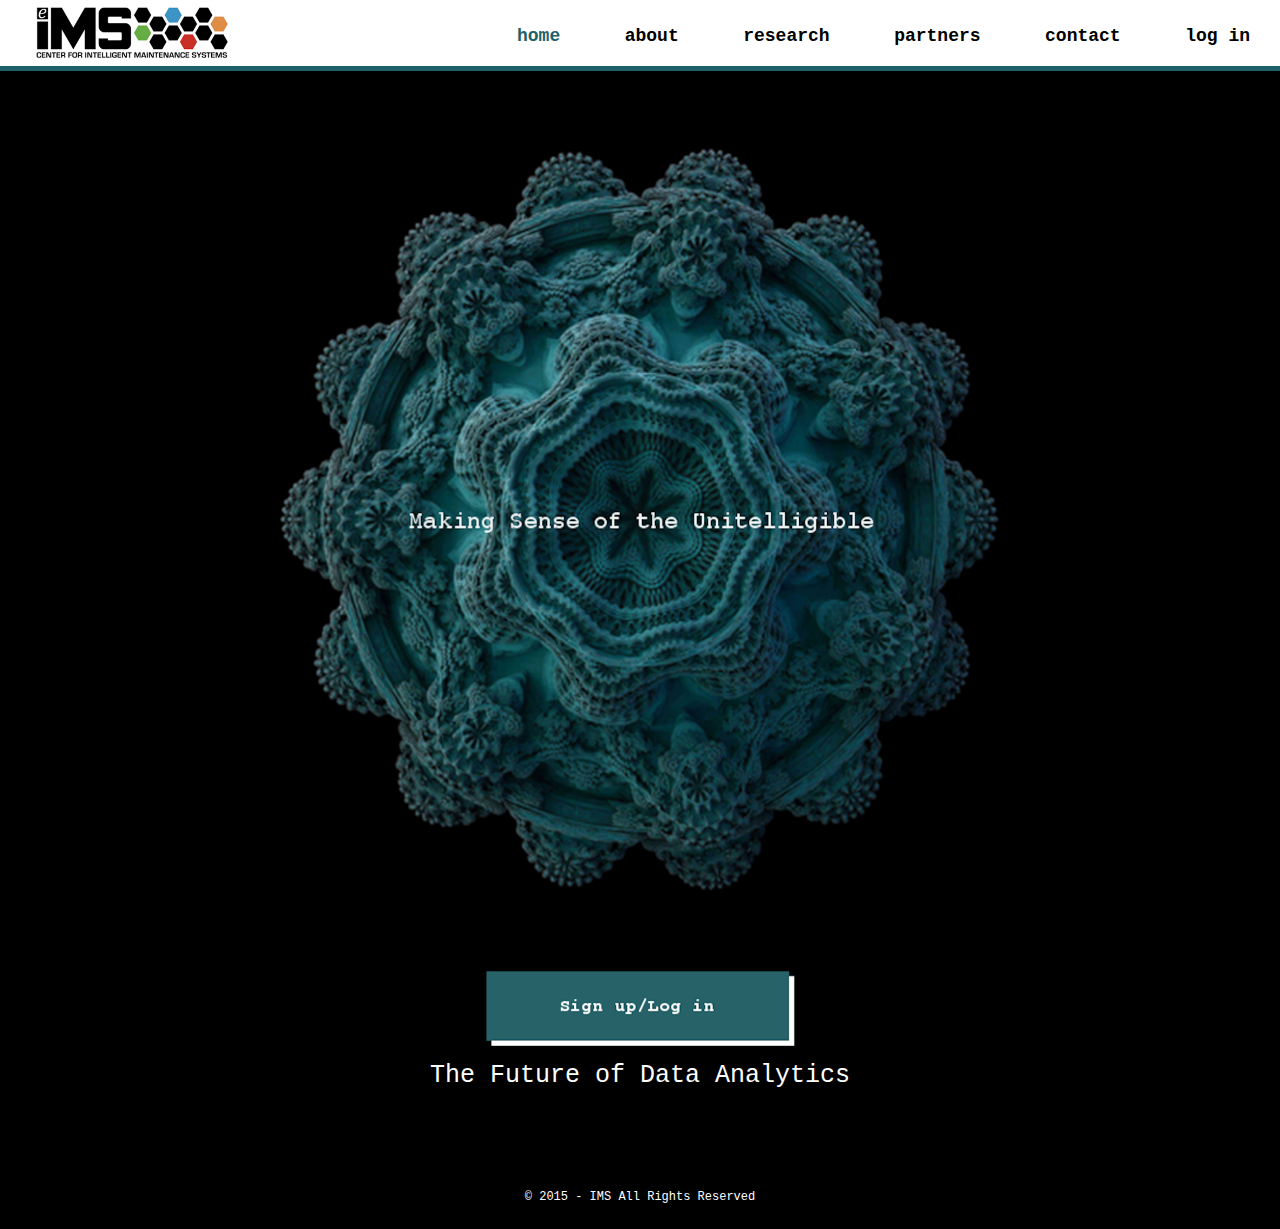
<file: index.html>
<!DOCTYPE html>

<html>
    
    <head>
        <title>IMS Home</title>
        <link href="IMS_home.css" rel="stylesheet" type="text/css">
    </head>
    
    <body>

        <!-- HEADER -->
        <header> 
            <div id="IMS-Logo" class="Images">
                <img src="images/IMS_Logo.png" alt="IMS Logo" height= "120px" width="379px"> 
            </div>
        </header>
        
        <!-- NAVIGATION -->
        <nav>
            <ul>
                <li id="Now"><a href="index.html">home</a></li>
                <li><a href="IMS_About.html">about</a></li>
                <li><a href="Research.html">research</a></li>
                <li><a href="Partners.html">partners</a></li>
                <li><a href="Contact.html">contact</a></li>
                <li><a href="Log_In.html">Log in</a></li>
            </ul>
        </nav>
        
        <!-- Fractal image -->
        <div id="container">
            <div id="Fractal">
                <img src="images/Home_Fractal.jpg" alt="Image of fractal" height= "1418px" width="1492px">
            </div>
        </div>
        
        <a href="Log_In.html">
            <div id="Button">
                <img src="images/IMS_Home_Button.jpg" alt="Log In Button" height= "154px" width="618px"> 
            </div>
        </a>
        
        <p>The Future of Data Analytics</p>
        
        <!-- FOOTER -->
        <footer>
            <small>&copy; 2015 - IMS All Rights Reserved</small>
        </footer>
        
    </body>
    
</html>
</file>
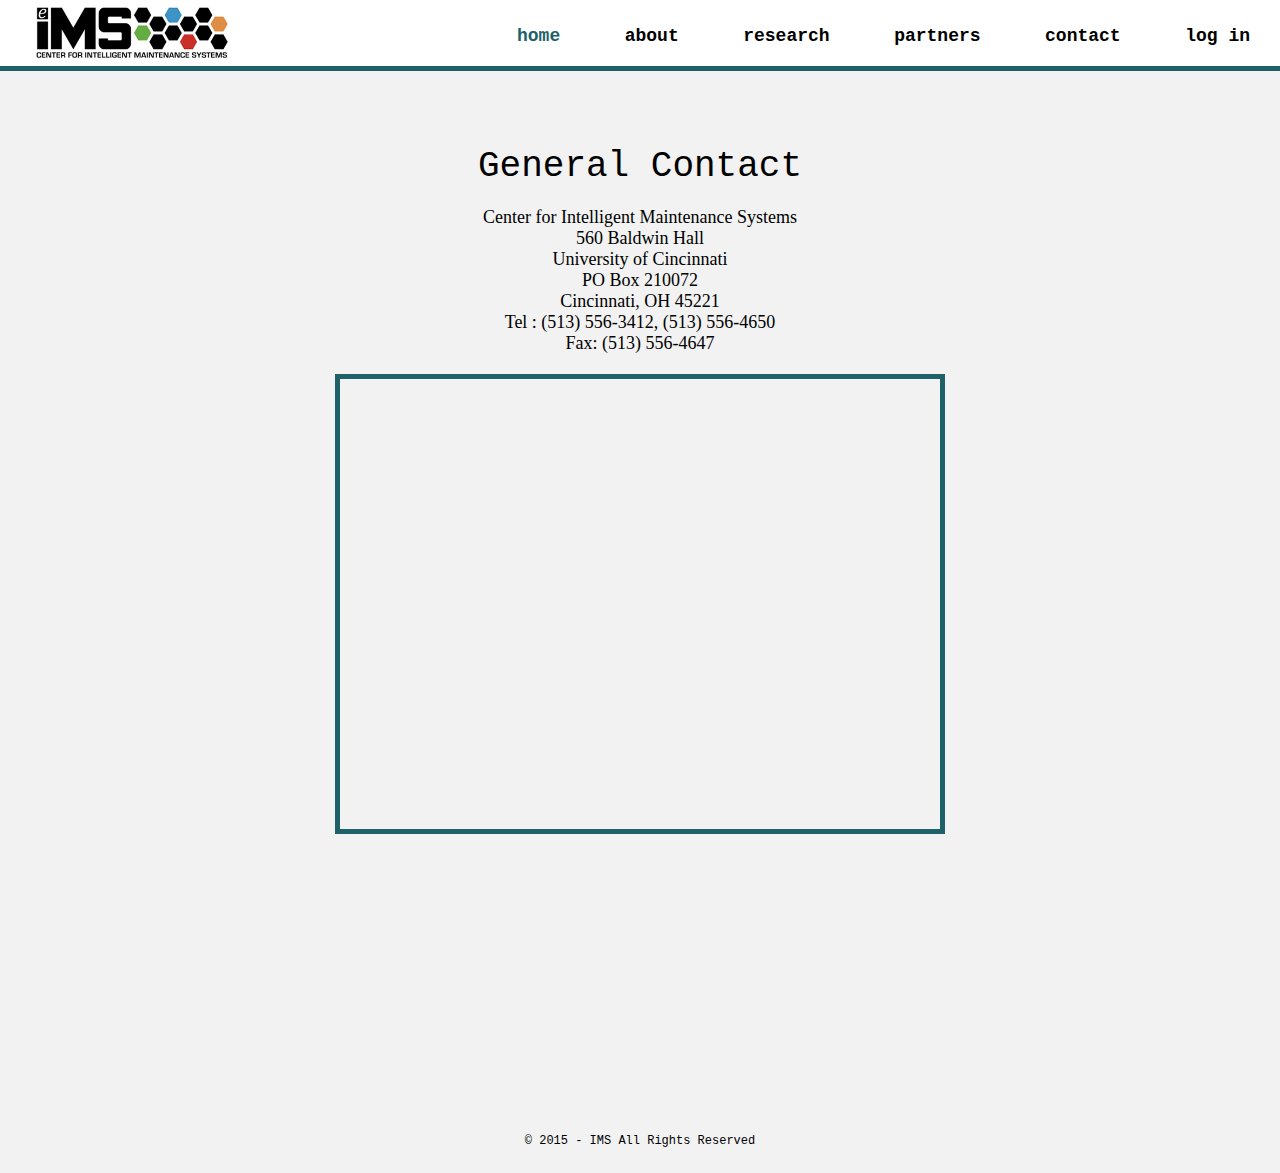
<file: Contact.html>
<!DOCTYPE html>
<html>
    
    <head>
        <title>IMS Contact</title>
        <link rel="stylesheet"type="text/css"href="Contact.css">
        <link rel="stylesheet"type="text/css"href="Basic.css">
    </head>
    
    <body>
        
        <!-- HEADER -->
        <header>
            <div id="IMS-Logo" class="Images">
                <img src="images/IMS_Logo.png" alt="IMS Logo" height= "120px" width="379px"> 
            </div>
        </header>
        
        <!-- NAVIGATION -->
        <nav>
            <ul>
                <li id="Now"><a href="index.html">home</a></li>
                <li><a href="IMS_About.html">about</a></li>
                <li><a href="Research.html">research</a></li>
                <li><a href="Partners.html">partners</a></li>
                <li><a href="Contact.html">contact</a></li>
                <li><a href="Log_In.html">Log in</a></li>
            </ul>
        </nav>
        
        <!-- General Contact Info -->
        <h1>General Contact</h1>
        <div id="general-info" class="info">
            <p>Center for Intelligent Maintenance Systems</p>
            <p>560 Baldwin Hall</p>
            <p>University of Cincinnati </p>
            <p>PO Box 210072</p>
            <p>Cincinnati, OH 45221</p>
            <p>Tel : (513) 556-3412, (513) 556-4650</p>
            <p>Fax: (513) 556-4647</p>
        </div>
            
        <!-- Embedded Map -->
        <div class="iframe">
        <iframe id="iframe" src="https://www.google.com/maps/embed?pb=!1m18!1m12!1m3!1d3094.837817815405!2d-84.51713908409663!3d39.132921879535076!2m3!1f0!2f0!3f0!3m2!1i1024!2i768!4f13.1!3m3!1m2!1s0x8841b38acb65ec25%3A0x4249b42781c0c5fc!2sUniversity+of+Cincinnati!5e0!3m2!1sen!2sus!4v1487539210838" width="600" height="450" frameborder="0" style="border:0" allowfullscreen align="middle"></iframe>
        </div>
        
        <!-- FOOTER -->
        <footer>
            <small>&copy; 2015 - IMS All Rights Reserved</small>
        </footer>
    
    </body>

</html>
</file>
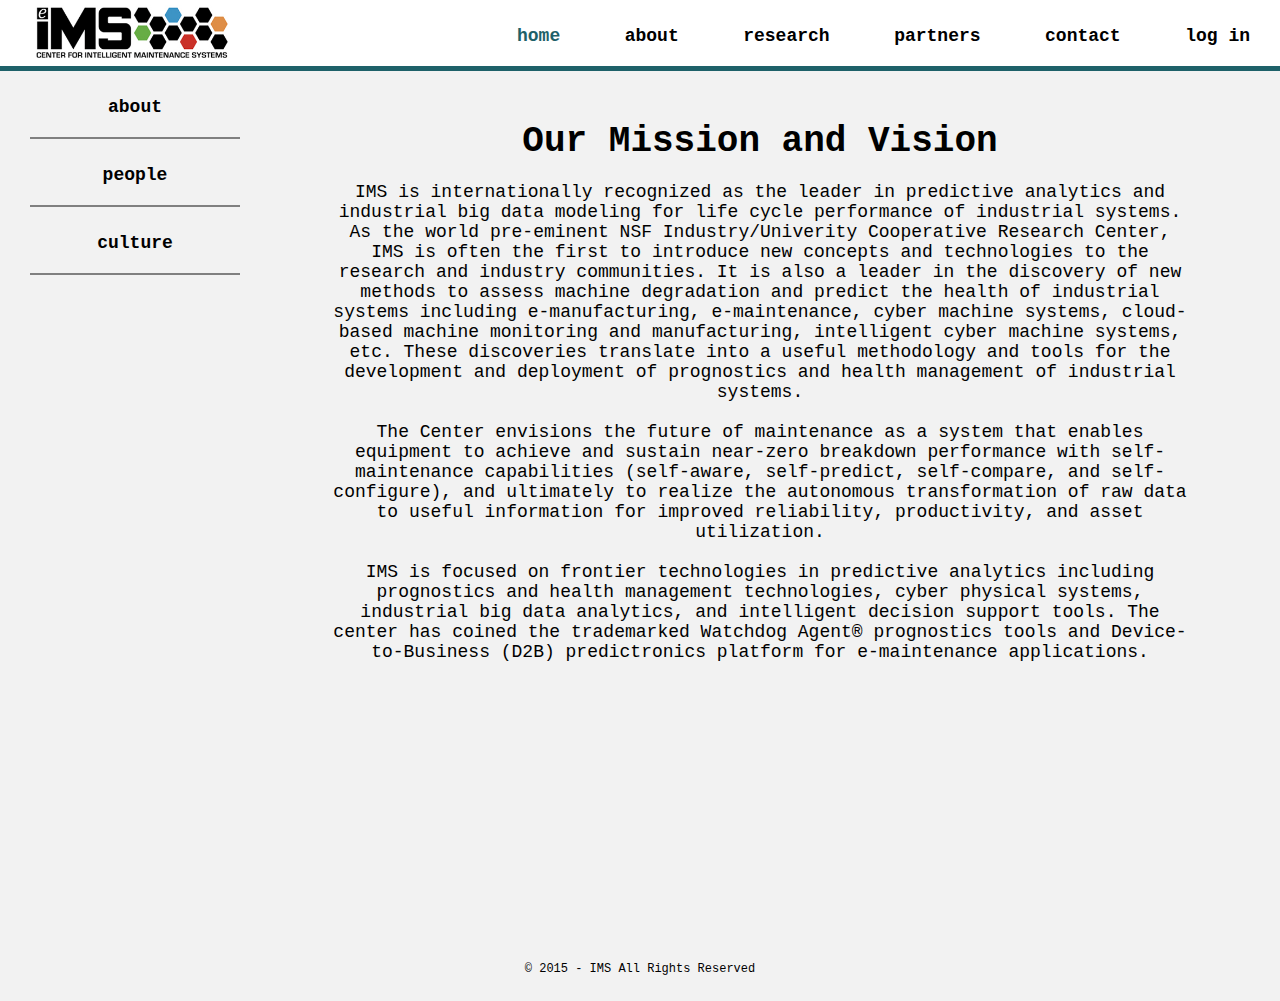
<file: IMS_About.html>
<!DOCTYPE html>
<html>  
    <head>
        <title>IMS About</title>
        <link href="Basic.css" rel="stylesheet" type="text/css">
        <link href="IMS_About.css" rel="stylesheet" type="text/css"> 
    </head>
    
    <body>
        
        <!-- HEADER -->
        <header>
            <div id="IMS-Logo" class="Images">
                <img src="images/IMS_Logo.png" alt="IMS Logo" height= "120px" width="379px"> 
            </div>
        </header>
        
        <!-- NAVIGATION -->
        <nav>
            <ul>
                <li id="Now"><a href="index.html">home</a></li>
                <li><a href="IMS_About.html.html">about</a></li>
                <li><a href="Research.html">research</a></li>
                <li><a href="Partners.html">partners</a></li>
                <li><a href="Contact.html">contact</a></li>
                <li><a href="Log_In.html">Log in</a></li>
            </ul>
        </nav>
        
        <!-- Sidebar Navigation -->
        <div id="Left-Nav">
                <nav>
                    <ul>
                        <li><a href="IMS_About.html">about</a></li>
                        <li><a href="IMS_About_People.html">people</a></li>
                        <li><a href="IMS_About_Culture.html">culture</a></li>
                    </ul>
                </nav>
        </div>
        
        <!--About IMS Content -->
        <div id="IMS-About">
            <h2>Our Mission and Vision </h2>
            <p>IMS is internationally recognized as the leader in predictive analytics and industrial big data modeling for life cycle performance of industrial systems.  As the world pre-eminent NSF Industry/Univerity Cooperative Research Center, IMS is often the first to introduce new concepts and technologies to the research and industry communities.  It is also a leader in the discovery of new methods to assess machine degradation and predict the health of industrial systems including e-manufacturing, e-maintenance, cyber machine systems, cloud-based machine monitoring and manufacturing, intelligent cyber machine systems, etc. These discoveries translate into a useful methodology and tools for the development and deployment of prognostics and health management of industrial systems. </p>
            <p>The Center envisions the future of maintenance as a system that enables equipment to achieve and sustain near-zero breakdown performance with self-maintenance capabilities (self-aware, self-predict, self-compare, and self-configure), and ultimately to realize the autonomous transformation of raw data to useful information for improved reliability, productivity, and asset utilization. </p>
            <p>IMS is focused on frontier technologies in predictive analytics including prognostics and health management technologies, cyber physical systems, industrial big data analytics, and intelligent decision support tools. The center has coined the trademarked Watchdog Agent® prognostics tools and Device-to-Business (D2B) predictronics platform for e-maintenance applications.</p>
        </div>
    
    </body>

    
    <footer>
        <small>&copy; 2015 - IMS All Rights Reserved</small>
    </footer>


</html>
</file>
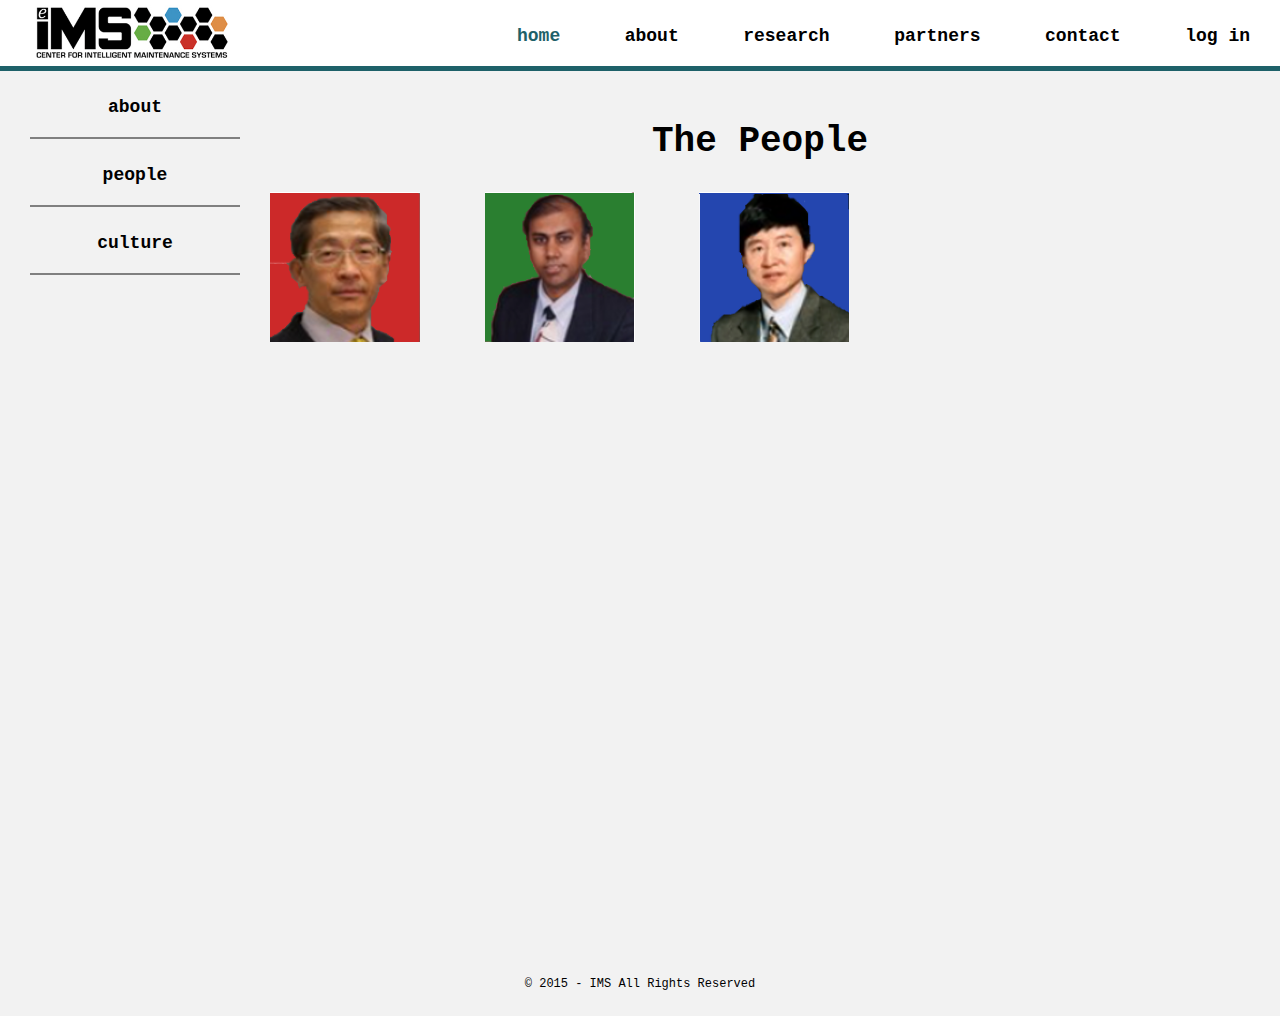
<file: IMS_About_People.html>
<!DOCTYPE html>
<html>
    <head>
        <title>IMS About People</title>
        <link href="IMS_About_People.css" rel="stylesheet" type="text/css">
        <link href="Basic.css" rel="stylesheet" type="text/css">
    </head>
    
    <body>
        <header>
              
            <div id="IMS-Logo" class="Images">
                <img src="images/IMS_Logo.png" alt="IMS Logo" height= "120px" width="379px"> 
            </div>
        </header>
        
        <!-- NAVIGATION -->
        <nav>
            <ul>
                <li id="Now"><a href="IMS_home.html">home</a></li>
                <li><a href="index.html">about</a></li>
                <li><a href="Research.html">research</a></li>
                <li><a href="Partners.html">partners</a></li>
                <li><a href="Contact.html">contact</a></li>
                <li><a href="Log_In.html">Log in</a></li>
            </ul>
        </nav>
        
        <!-- Sidebar Navigation -->
        <div id="Left-Nav">
                <nav>
                    <ul>
                        <li><a href="IMS_About.html">about</a></li>
                        <li><a href="IMS_About_People.html">people</a></li>
                        <li><a href="IMS_About_Culture.html">culture</a></li>
                    </ul>
                </nav>
        </div>
            <!--About IMS Content -->
        <div id="IMS-People">
            
            <h2>The People</h2>
            
            <div id="People-Container">
            <!-- People Images -->
                <img src="images/Jay_Lee.jpg" alt="Jay Lee" height=" 150" width="150">
                <img src="images/Jagannatahn.jpg" alt="Jagannatahn" height="150" width="150">

                <img src="images/Jun_Ni.jpg" alt="Jun Ni" height="150" width="150">
            </div>   
        </div>
    
    </body>
    
    <footer>
        <small>&copy; 2015 - IMS All Rights Reserved</small>
    </footer>




</html>
</file>
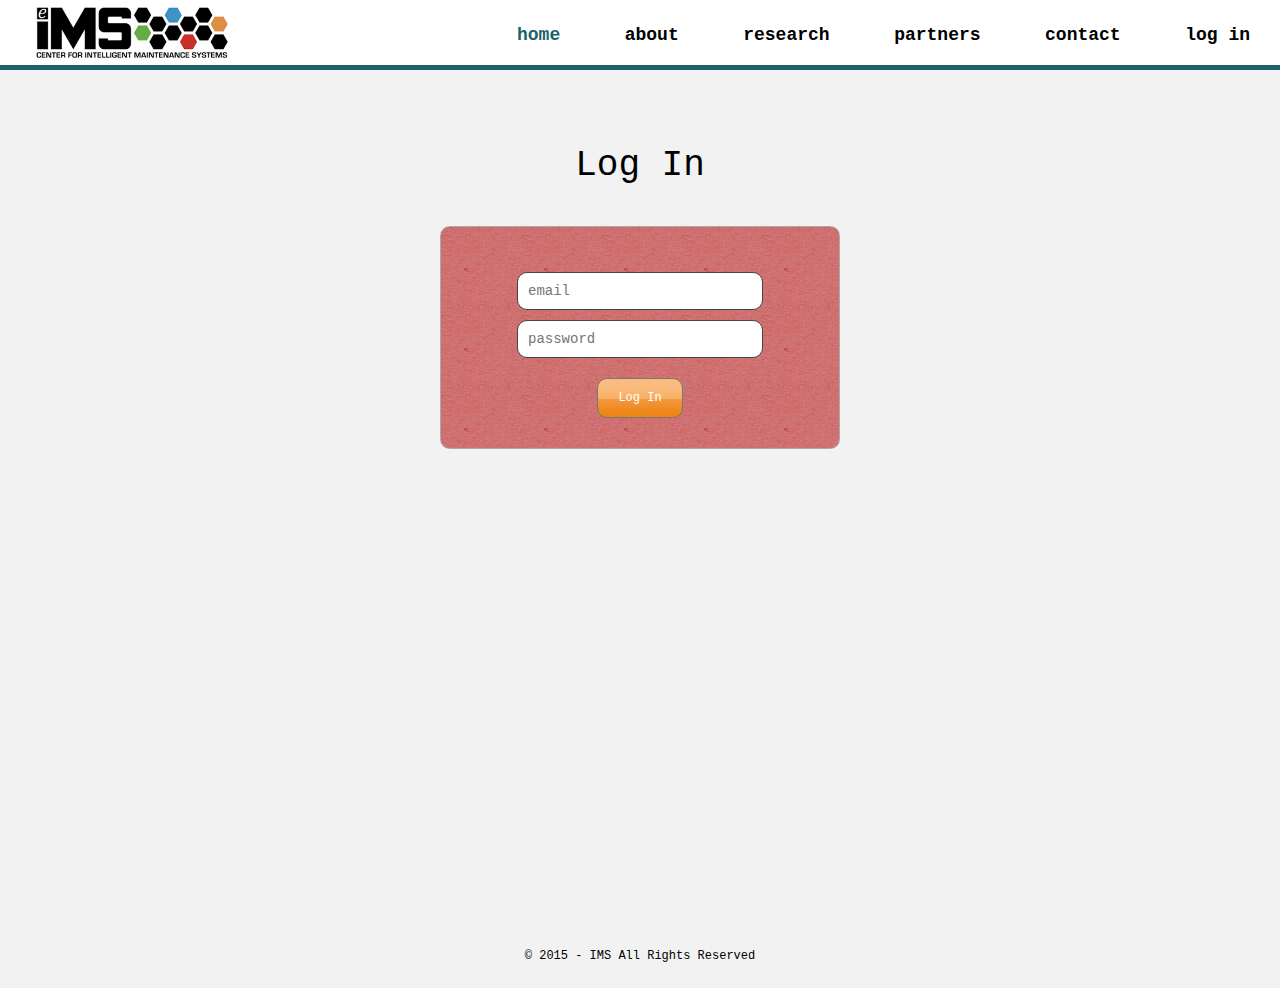
<file: Log_In.html>
<! DOCTYPE html>
<html>
    <head>
        <title>IMS Log In </title>
        <link href="Log_In.css" rel="stylesheet" type="text/css">
        <link href="Basic.css" rel="stylesheet" type="text/css">
    </head>
    
    <body>
        <!-- HEADER -->
        <header>
            
            <div id="IMS-Logo" class="Images">
                <img src="images/IMS_Logo.png" alt="IMS Logo" height= "120px" width="379px"> 
            </div>
        </header>
        
        <!-- NAVIGATION -->
        <nav>
            <ul>
                <li id="Now"><a href="index.html">home</a></li>
                <li><a href="IMS_About.html">about</a></li>
                <li><a href="Research.html">research</a></li>
                <li><a href="Partners.html">partners</a></li>
                <li><a href="Contact.html">contact</a></li>
                <li><a href="Log_In.html">Log in</a></li>
            </ul>
        </nav>
        
        <!-- Log in Form -->
        <div id="container">
            <h1>Log In</h1>
            <form>
                <fieldset>
                    <input type="email" placeholder="email" id="form-email">
                    <input type="password" placeholder="password" id="form-password">
                    
                    <input type="submit" value="Log In">
                    
                </fieldset>
            </form>
        </div>
    
    
    </body>
    
    <footer>
        <small>&copy; 2015 - IMS All Rights Reserved</small>
    </footer>
    
</html>
</file>
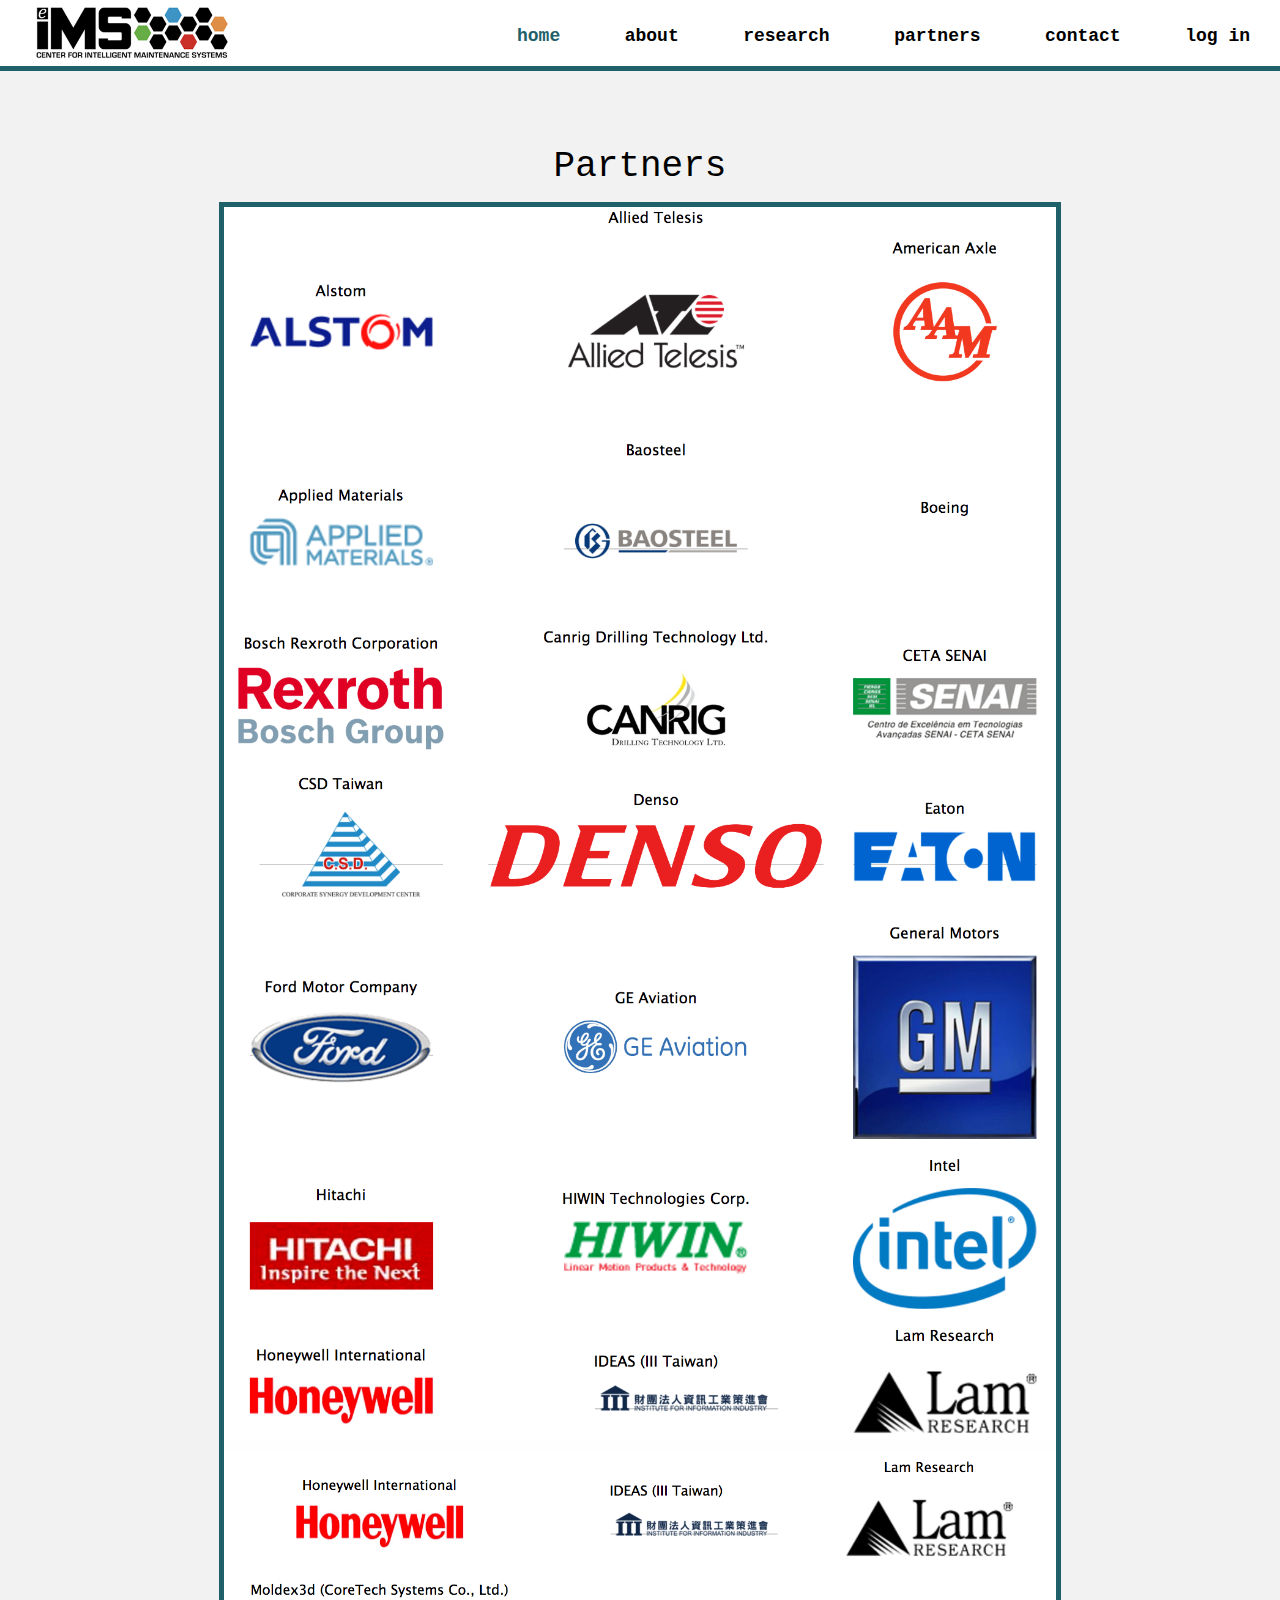
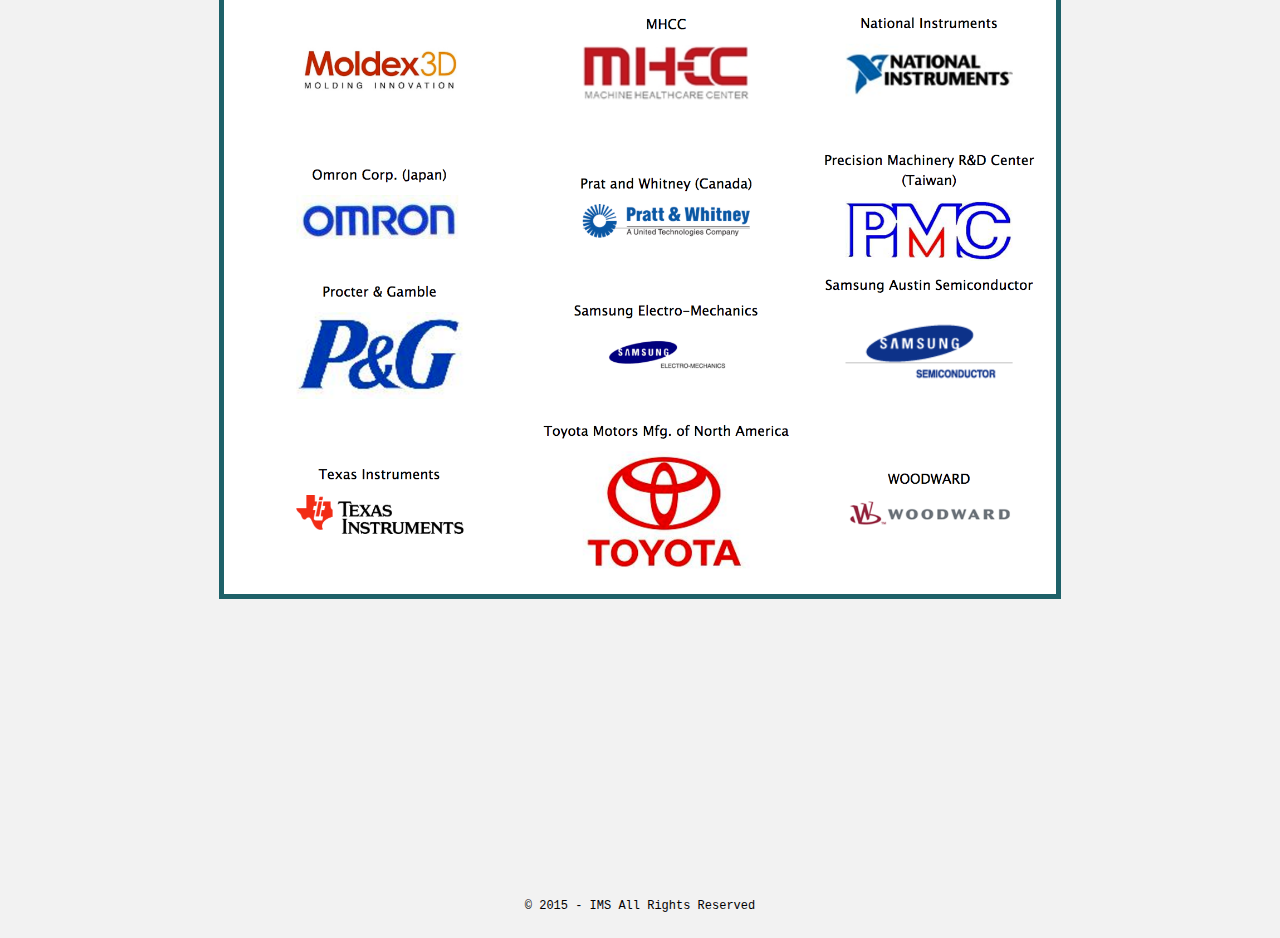
<file: Partners.html>
<!DOCTYPE html>
<html>
    
    <head>
        <title>IMS Partners</title>
        <link rel="stylesheet"type="text/css"href="Partners.css">
        <link rel="stylesheet"type="text/css"href="Basic.css">
    </head>
    
    <body>
        
        <!-- HEADER -->
        <header>
            <div id="IMS-Logo" class="Images">
                <img src="images/IMS_Logo.png" alt="IMS Logo" height= "120px" width="379px"> 
            </div>
        </header>
        
        <!-- NAVIGATION -->
        <nav>
            <ul>
                <li id="Now"><a href="index.html">home</a></li>
                <li><a href="IMS_About.html">about</a></li>
                <li><a href="Research.html">research</a></li>
                <li><a href="Partners.html">partners</a></li>
                <li><a href="Contact.html">contact</a></li>
                <li><a href="Log_In.html">Log in</a></li>
            </ul>
        </nav>
        
        <!-- Partners Images -->
        <h1>Partners</h1>
        <div class="Partners">        
            <img id="Partners1" src="images/Partners1.jpg" alt="Partners" height= "2034px" width="1360px">
            <img id="Partners2" src="images/Partners2.jpg" alt="Partners" height= "1334px" width="1494px">
        </div>
        
        <!-- FOOTER -->
        <footer>
            <small>&copy; 2015 - IMS All Rights Reserved</small>
        </footer>
    
    </body>

</html>
</file>
<file: IMS_home.css>
/* Initialize values to zero and set everything standard */
* {
    margin: 0;
    padding: 0;
    font-weight: normal;
    font-size:18px;
}
body {background: black;}

#IMS-Logo img {
    display: inline;
    height: auto; 
    width: auto; 
    max-width: 220px; 
    max-height: 65px;
    padding-left: 30px;
    background: white;
}

#IMS-Logo {display: inline-block;}

footer small {
    display: block;
    color: white;
    text-align: center;
    font-family: Courier, Ariel;
    font-size: 12px;
    padding-bottom: 25px;
}

nav li {
    padding-top: 25px;
    color: white;
    display: inline-block;
    padding-left: 30px;
    padding-right: 30px;
    padding-bottom: 20px;
    
}

nav ul {
    background: white;
    border-bottom: solid 5px #1e6169;
    list-style: none;
}

#Fractal img {
    padding-top: 50px;
    padding-bottom: 50px;
    display: block;
    margin: auto auto;
    width: 800px; 
    height: 800px; 
}

container {position: relative;}

#Fractal h2 {
    position: absolute;
    display: block;
    color: white;
    position: ;
    width: 100%;
    text-align: center;
}

/* Format Dynamic Button */
#Button img {
    display: block;
    margin: auto auto;
    width: 310px; 
    height: 75px; 
    padding-bottom: 15px;
}
a #Button img:active {
    position: relative;
    top: 3px;
}
a #Button img:hover {opacity: 0.9;}
header {
    list-style: none;
    float:left;
    display:inline;
}
p {
    color: white;
    text-align: center;
    font-size: 25px;
    padding-bottom: 100px;
    font-family: Courier;   
}

/* Format Links */
a:link {
    color: black;
    font-family: Courier;
    font: bold;
    text-decoration: none; /* Removes the Underlined */
    text-transform: lowercase;
}
a:visited {color: black;}
a:hover {color: #1e6169;}
nav {text-align: right;}
nav a {font-weight: bold;}
nav #Now a:link {color: #1e6169;}
</file>
<file: Contact.css>
/* Format Google Map */
.iframe {
    margin: 30px;
    position: relative;
    overflow: hidden;
    width: 600px;
    margin: auto;
    font-size: 14px;
    border: solid 5px #1e6169;
}

/* Format General Info */
#general-info p {
    width: 350px;
    margin: auto;
    text-align: center;
}
#general-info {
    margin: 20px;
}
</file>
<file: Basic.css>
/* Initialize values to zero and set everything standard */

/*Basic Formatting */
* {
    margin: 0;
    padding: 0;
    font-weight: normal;
    font-size:18px;
}
body {background: #f2f2f2;}

h1{
    text-align: center;
    margin-top: 75px;
    font-size: 36px;
    font-style: bold;
    font-family: trajan, monospace;
}

/* Format Header */
header {
    float:left;
    display:inline;
}
#IMS-Logo img {
    display: inline;
    height: auto; 
    width: auto; 
    max-width: 220px; 
    max-height: 65px;
    padding-left: 30px;
    background: white;
}

#IMS-Logo {display: inline-block;}

/*Navigation Formating */
nav li {
    padding-top: 25px;
    color: white;
    display: inline-block;
    padding-left: 30px;
    padding-right: 30px;
    padding-bottom: 20px;
    
}
nav ul {
    background: white;
    border-bottom: solid 5px #1e6169;
    list-style: none;
}

/* Format Links */
a:link {
    color: black;
    font-family: Courier;
    font: bold;
    text-decoration: none; /* Removes the Underlined */
    text-transform: lowercase;
}

a:visited {color: black;}
a:hover {color: #1e6169;}
nav {text-align: right;}
nav a {font-weight: bold;}
nav #Now a:link {color: #1e6169;}

/* footer formatting */
footer small {
    padding-top: 300px;
    display: block;
    color: black;
    text-align: center;
    font-family: Courier, Ariel;
    font-size: 12px;
    padding-bottom: 25px;
</file>
<file: IMS_About.css>
/* Format Left Side Nav */
#Left-Nav nav ul li {
    padding-top: 25px;
    text-align:center;
    border-bottom: solid grey 2px;
    color: white;
    display: block;
    width: 150px;
    margin-left: 30px;
    padding-left: 30px;
    padding-right: 30px;
    padding-bottom: 20px;
}
#Left-Nav nav ul {
    background: #f2f2f2;
    border-bottom: none;
    display: inline-block;
    float: left;

}
/* Formatting Main Content */
#IMS-About h2 {
    display: block;
    text-align: center;
    font-weight: bold;
    font-family: Courier;
    padding-top: 50px;
    font-size: 36px;
    
}

#IMS-About p {
    display: block;
    text-align: center;
    font-weight: none;
    font-family: Courier;
    padding-top: 20px;
    font-size: 18px;
    margin-left: 330px;
    margin-right: 90px;
    
}
</file>
<file: IMS_About_People.css>
/* Format Left Side Nav */
#Left-Nav nav ul li {
    padding-top: 25px;
    text-align:center;
    border-bottom: solid grey 2px;
    color: white;
    display: block;
    width:150px;
    margin-left: 30px;
    padding-left: 30px;
    padding-right: 30px;
    padding-bottom: 20px;
}
#Left-Nav nav ul {
    background: #f2f2f2;
    border-bottom: none;
    display: block;
    float: left;

}

/* Formatting people Content */
#IMS-People h2 {
    display: block;
    text-align: center;
    font-weight: bold;
    font-family: Courier;
    padding-top: 50px;
    font-size: 36px;  
}

#IMS-People img{
    display: inline-block;
    text-align: center;
    font-weight: none;
    font-family: Courier;
    padding-top: 20px;
    padding: 30px;
    
}
/* Format Container Holding people*/
#People-Container {
    display: inline-block;
    maring-left: 200px;
    
}

footer small {
    margin-top: 300px;
}
</file>
<file: Log_In.css>
/* Form Submission */
h1 {
    margin-top: 75px;
    font-size: 36px;
    font-family: trajan, monospace;
    text-align: center;
    font: bold;
}

#container {
    width: 400px;
    margin: 0 auto;
}

fieldset {
    padding: 35px;
    border: solid 1px #aaa;
    background: url('images/red.jpg');
    padding-bottom: 30px;
    
    /* Add curved border */
    -moz-border-radius:10px; /* Firefox */
    -webkit-border-radius: 10px; /* Safari, Chrome */
    -khtml-border-radius: 10px; /* KHTML */
    border-radius: 10px; /* CSS3 */
    behavior:url("border-radius.htc");
}

form {
    margin-top: 40px;
}

input[type="password"],
input[type="email"],
textarea {
    
    margin: 0 0 20px;
    padding: 10px;
    border:solid 1px #454545;
    display: block;
    width: 75%;
    font-size: 14px;
    color: black;
    font-family: Monaco, monospace;
    margin: auto; 
    margin-top: 10px;
    
    /* Add curved border */
    -moz-border-radius:10px; /* Firefox */
    -webkit-border-radius: 10px; /* Safari, Chrome */
    -khtml-border-radius: 10px; /* KHTML */
    border-radius: 10px; /* CSS3 */
    behavior:url("border-radius.htc");

}


textarea {
    resize: none;
}

label {
    font-size: 12px;
    background: #72c3ca;
    display: inline-block;
    width: 50%;
    padding: 10px;
    color: white;
}

/* Format Form Button */
input[type="submit"] {
    background: none;
    background: url('images/button_background.jpg') repeat-x;
    height: 40px;
    border: solid 1px #777;
    padding-left: 20px;
    padding-right: 20px;
    color: white;
    font-family: Monaco, monospace;
    font-size: 12px;
    display: block;
    margin: auto;
    margin-top: 20px;
    
    /* Add curved border */
    -moz-border-radius:10px; /* Firefox */
    -webkit-border-radius: 10px; /* Safari, Chrome */
    -khtml-border-radius: 10px; /* KHTML */
    border-radius: 10px; /* CSS3 */
    behavior:url("border-radius.htc");
}
input[type="submit"]:hover {
    cursor: pointer;
    border-color: #444;
}
input[type="submit"]: active {
    border-color: #111;
    outline-color: red;
}

/* footer formatting */
footer small {
    margin-top: 200px;
}
</file>
<file: Partners.css>
/* Format Partners Images */
.Partners img {
    display: block;
    width: 65%;
    height: 65%;
    border: solid 5px #1e6169;
    margin: auto;
}
#Partners1 {
    margin-top: 15px;
    border-bottom: none;
}
#Partners2 {
    border-top: none;
}
</file>
